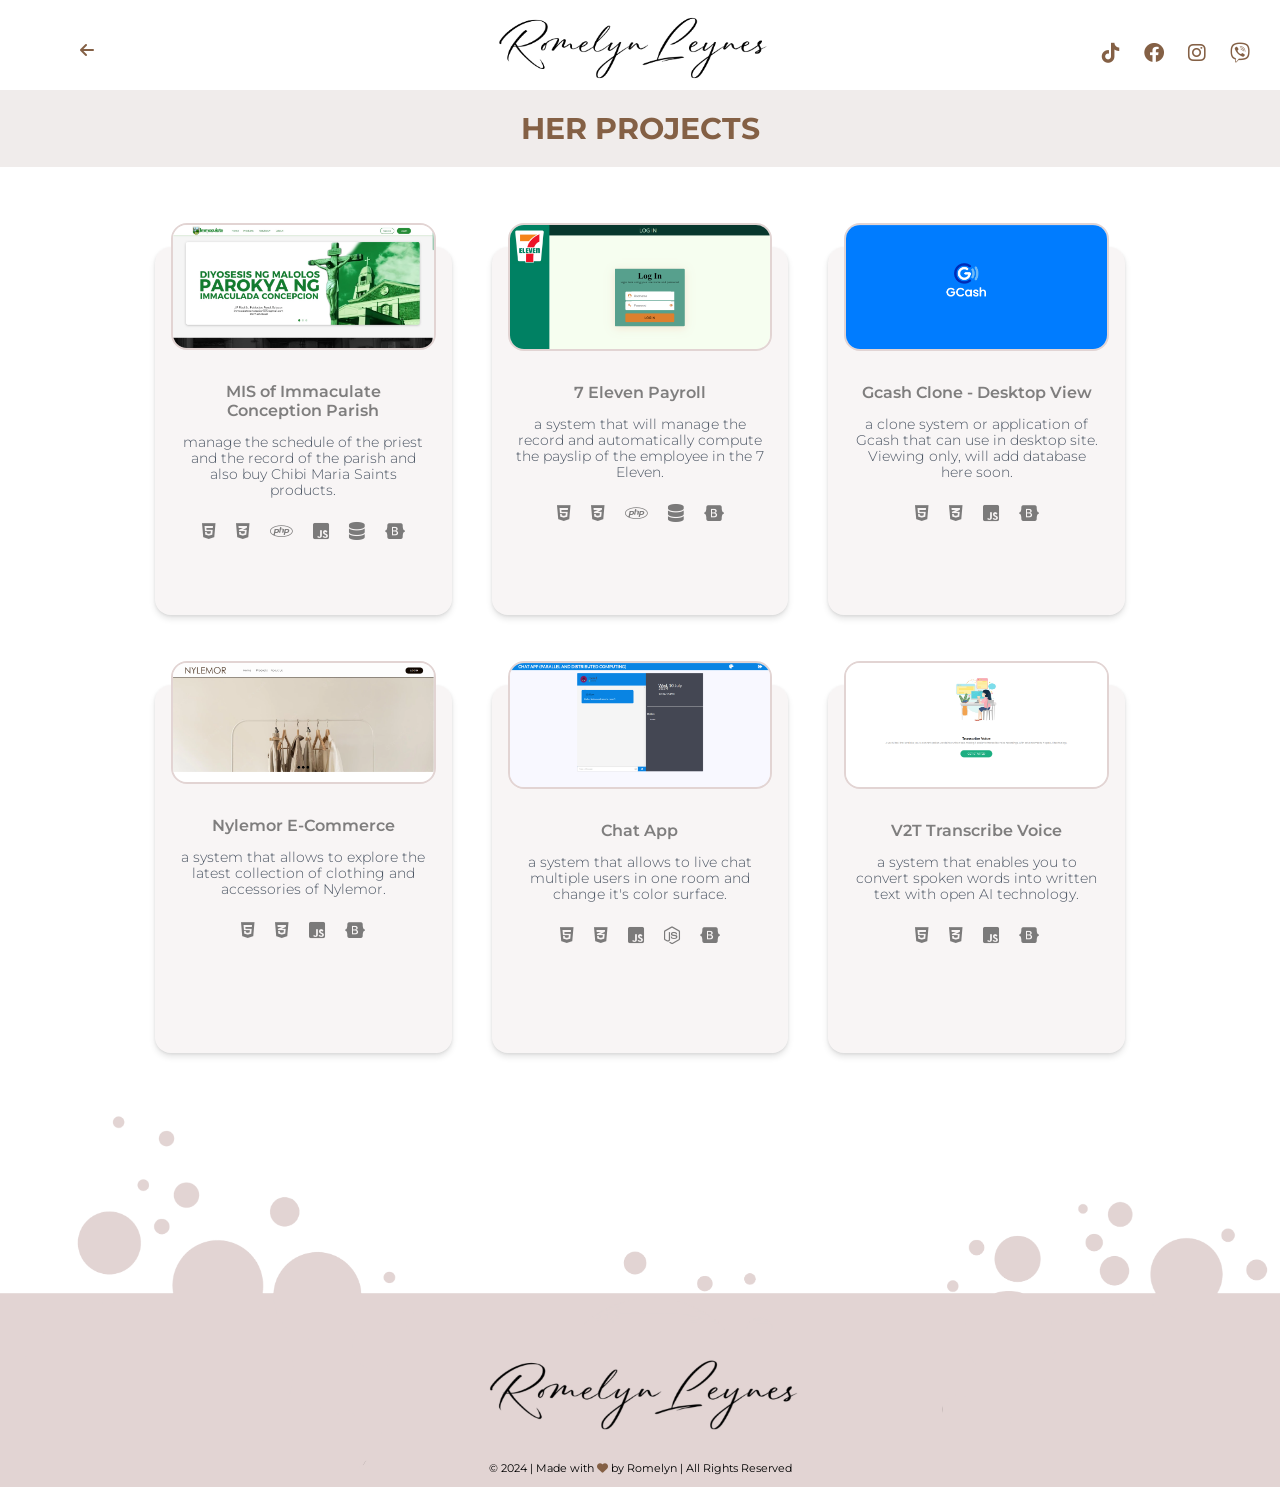
<file: project.html>
<!DOCTYPE html>
<html lang="en">

<head>
    <meta charset="UTF-8">
    <meta name="viewport" content="width=device-width, initial-scale=1.0">
    <title>Romelyn Leynes | Projects</title>
    <link rel="icon" type="image/x-icon" href="images/logo.png">
    <link rel="stylesheet" href="https://stackpath.bootstrapcdn.com/font-awesome/4.7.0/css/font-awesome.min.css">
    <link rel="stylesheet" href="https://cdnjs.cloudflare.com/ajax/libs/font-awesome/6.0.0-beta3/css/all.min.css">
    <link rel="stylesheet" href="style/project.css">
</head>

<body>
    <div class="name">
        <div class="search">
            <a href="index.php" class="hire">
                <i class="fa fa-arrow-left back-icon"></i>
            </a>
        </div>
        <div class="name_logo">
            <img src="images/name.png" class="logo">
        </div>
        <div class="contact">
            <div class="contact_content">
                <div>
                    <ul class="parent-list">
                        <li class="list"><a href="https://www.tiktok.com/@lenlenfinds?_t=8n0Ie67DzSE&_r=1"><i
                                    class="fa-brands fa-tiktok"></i></a></li>
                        <li class="list"><a href="https://www.facebook.com/len.santos.58173"><i
                                    class="fa-brands fa-facebook"></i></a></li>
                        <li class="list"><a
                                href="https://www.instagram.com/lenlenfinds?igsh=MXJ4NmRiazhqMHl2Mw%3D%3D&utm_source=qr"><i
                                    class="fa-brands fa-instagram"></i></a></li>
                        <li class="list"><a href="viber://add?number=639751135769"><i
                                    class="fa-brands fa-viber"></i></a></li>
                    </ul>
                </div>
            </div>
        </div>
    </div>
    <div class="title">
        <h2>Her Projects</h2>
    </div>
    <div class="projects">

        <div class="card">
            <div class="card-header">
                <img class="header-image" src="images/icp/img (1).jfif" alt="picture"
                    style="display: block; width: 100%;">
            </div>
            <div class="card-body">
                <h5 class="card-title">MIS of Immaculate Conception Parish</h5>
                <p class="card-text">manage the schedule of the priest and the record of the
                    parish and also buy Chibi Maria Saints
                    products.
                </p>
                <div class="lang">
                    <i class="fab fa-html5"></i>
                    <i class="fab fa-css3-alt"></i>
                    <i class="fab fa-php"></i>
                    <i class="fab fa-js-square"></i>
                    <i class="fas fa-database"></i>
                    <i class="fab fa-bootstrap bootstrap"></i>
                </div>
            </div>

            <!-- <div class="card-footer">
                <button class="card-button">Read More</button>
            </div> -->
        </div>

        <div class="card">
            <div class="card-header">
                <img class="header-image2" src="images/711/img (1).png" alt="picture"
                    style="display: block; width: 100%;">
            </div>
            <div class="card-body">
                <h5 class="card-title">7 Eleven Payroll</h5>
                <p class="card-text">a system that will manage the record and automatically compute the payslip
                    of the employee in the 7 Eleven.</p>
                <div class="lang">
                    <i class="fab fa-html5"></i>
                    <i class="fab fa-css3-alt"></i>
                    <i class="fab fa-php"></i>
                    <i class="fas fa-database"></i>
                    <i class="fab fa-bootstrap bootstrap"></i>
                </div>
            </div>

            <!-- <div class="card-footer">
                <button class="card-button">Read More</button>
            </div> -->
        </div>

        <div class="card">
            <div class="card-header">
                <img class="header-image3" src="images/gcash/Screenshot_1.png" alt="picture"
                    style="display: block; width: 100%;">
            </div>
            <div class="card-body">
                <h5 class="card-title">Gcash Clone - Desktop View</h5>
                <p class="card-text">a clone system or application of Gcash that can use in desktop site. Viewing
                    only, will add database here soon.</p>
                <div class="lang">
                    <i class="fab fa-html5"></i>
                    <i class="fab fa-css3-alt"></i>
                    <i class="fab fa-js-square"></i>
                    <i class="fab fa-bootstrap bootstrap"></i>
                </div>
            </div>

            <!-- <div class="card-footer">
                <button class="card-button">Read More</button>
            </div> -->
        </div>

        <div class="card">
            <div class="card-header">
                <img class="header-image4" src="images/fc/Screenshot_1.png" alt="picture"
                    style="display: block; width: 100%;">
            </div>
            <div class="card-body">
                <h5 class="card-title">Nylemor E-Commerce</h5>
                <p class="card-text">a system that allows to explore the latest collection of clothing and
                    accessories of Nylemor.</p>
                <div class="lang">
                    <i class="fab fa-html5"></i>
                    <i class="fab fa-css3-alt"></i>
                    <i class="fab fa-js-square"></i>
                    <i class="fab fa-bootstrap bootstrap"></i>
                </div>
            </div>

            <!-- <div class="card-footer">
                <button class="card-button">Read More</button>
            </div> -->
        </div>

        <div class="card">
            <div class="card-header">
                <img class="header-image5" src="images/chat/Screenshot_1.png" alt="picture"
                    style="display: block; width: 100%;">
            </div>
            <div class="card-body">
                <h5 class="card-title">Chat App</h5>
                <p class="card-text">a system that allows to live chat multiple users in one room and change it's color
                    surface.</p>
                <div class="lang">
                    <i class="fab fa-html5"></i>
                    <i class="fab fa-css3-alt"></i>
                    <i class="fab fa-js-square"></i>
                    <i class="fab fa-node-js"></i>
                    <i class="fab fa-bootstrap bootstrap"></i>
                </div>
            </div>
            <!-- <div class="card-footer">
                <button class="card-button">Read More</button>
            </div> -->
        </div>

        <div class="card">
            <div class="card-header">
                <img class="header-image6" src="images/v2t/Screenshot_1.png" alt="picture"
                    style="display: block; width: 100%;">
            </div>
            <div class="card-body">
                <h5 class="card-title">V2T Transcribe Voice</h5>
                <p class="card-text">a system that enables you to convert spoken words into written text with open AI
                    technology.</p>
                <div class="lang">
                    <i class="fab fa-html5"></i>
                    <i class="fab fa-css3-alt"></i>
                    <i class="fab fa-js-square"></i>
                    <i class="fab fa-bootstrap bootstrap"></i>
                </div>
            </div>
            <!-- <div class="card-footer">
                <button class="card-button">Read More</button>
            </div> -->
        </div>

    </div>
</body>
<footer>
    <img src="images/footer.png" class="footer">
    <p class="footer_text">&copy; 2024 | Made with <i class="fa-solid fa-heart" style="color: #846045;"></i> by Romelyn
        |
        All Rights Reserved </p>
    <!-- <div class="contact_content">
        <div>
            <ul class="parent-list-footer">
                <li class="list-footer"><a href="https://www.tiktok.com/@lenlenfinds?_t=8n0Ie67DzSE&_r=1"><i
                            class="fa-brands fa-tiktok"></i></a></li>
                <li class="list-footer"><a href="https://www.facebook.com/len.santos.58173"><i
                            class="fa-brands fa-facebook"></i></a></li>
                <li class="list-footer"><a
                        href="https://www.instagram.com/lenlenfinds?igsh=MXJ4NmRiazhqMHl2Mw%3D%3D&utm_source=qr"><i
                            class="fa-brands fa-instagram"></i></a></li>
                <li class="list-footer"><a href="viber://add?number=639751135769"><i class="fa-brands fa-viber"></i></a>
                </li>
            </ul>
        </div>
    </div> -->
</footer>
<script>
document.addEventListener("DOMContentLoaded", function() {
    const headerImage = document.querySelector(".header-image");
    const totalImages = 66;
    let currentIndex = 1;

    function switchImage() {
        headerImage.src = `images/icp/img (${currentIndex}).jfif`;
        currentIndex++;
        if (currentIndex > totalImages) {
            currentIndex = 1;
        }
    }

    setInterval(switchImage, 3000); // Switch image every 3 seconds

    const headerImage2 = document.querySelector(".header-image2");
    const totalImages2 = 14;
    let currentIndex2 = 1;

    function switchImage2() {
        headerImage2.src = `images/711/img (${currentIndex2}).png`;
        currentIndex2++;
        if (currentIndex2 > totalImages2) {
            currentIndex2 = 1;
        }
    }

    setInterval(switchImage2, 3000); // Switch image every 3 seconds

    const headerImage3 = document.querySelector(".header-image3");
    const totalImages3 = 13;
    let currentIndex3 = 1;

    function switchImage3() {
        headerImage3.src = `images/gcash/Screenshot_${currentIndex3}.png`;
        currentIndex3++;
        if (currentIndex3 > totalImages3) {
            currentIndex3 = 1;
        }
    }

    setInterval(switchImage3, 3000); // Switch image every 3 seconds

    const headerImage4 = document.querySelector(".header-image4");
    const totalImages4 = 7;
    let currentIndex4 = 1;

    function switchImage4() {
        headerImage4.src = `images/fc/Screenshot_${currentIndex4}.png`;
        currentIndex4++;
        if (currentIndex4 > totalImages4) {
            currentIndex4 = 1;
        }
    }

    setInterval(switchImage4, 3000); // Switch image every 3 seconds

    const headerImage5 = document.querySelector(".header-image5");
    const totalImages5 = 7;
    let currentIndex5 = 1;

    function switchImage5() {
        headerImage5.src = `images/chat/Screenshot_${currentIndex5}.png`;
        currentIndex5++;
        if (currentIndex5 > totalImages5) {
            currentIndex5 = 1;
        }
    }

    setInterval(switchImage5, 3000); // Switch image every 3 seconds

    const headerImage6 = document.querySelector(".header-image6");
    const totalImages6 = 7;
    let currentIndex6 = 1;

    function switchImage6() {
        headerImage6.src = `images/v2t/Screenshot_${currentIndex6}.png`;
        currentIndex6++;
        if (currentIndex6 > totalImages6) {
            currentIndex6 = 1;
        }
    }

    setInterval(switchImage6, 3000); // Switch image every 3 seconds
});
</script>

</html>
</file>
<file: style/project.css>
@import url(https://fonts.googleapis.com/css?family=Open+Sans|Montserrat);

html {
    scroll-behavior: smooth;
}

body {
    margin: 0;
    padding: 0;
    font-family: 'Montserrat', sans-serif;
    background: #fff;
}

body::-webkit-scrollbar {
    width: 13px;
}

body::-webkit-scrollbar-track {
    background: transparent;
}

body::-webkit-scrollbar-thumb {
    background: #f0eceb;
    border-radius: 20px;
}

body::-webkit-scrollbar-thumb:hover {
    background: #e2d4d3;
}


.search {
    margin: 70px;
}

a.hire {
    text-decoration: none;
    color: #846045;
    padding: 10px;
    font-weight: bolder;
    /* background-color: #846045; */
    border-radius: 20px;
}

.name {
    width: 100%;
    height: 100px;
    display: flex;
    justify-content: space-between;
    align-content: center;
    flex-direction: row;
    flex-wrap: nowrap;
    align-items: center;
}

img.logo {
    width: 280px;
    height: auto;
}

.contact {
    margin: 5px 10px;
}

.contact_content {
    display: flex;
    flex-direction: column;
    align-content: center;
    justify-content: center;
    align-items: center;
}

.parent-list {
    list-style: none;
    text-align: center;
    padding: 0;
}

.list {
    padding-top: 5px;
    display: inline-block;
    margin-right: 20px;
    font-size: 20px;
}

.list a {
    color: #846045;
    transition: color 0.3s;
}

.projects {
    width: 80%;
    display: flex;
    flex-direction: row;
    gap: 40px;
    flex-wrap: wrap;
    justify-content: center;
    margin-top: 80px;
    margin-left: auto;
    margin-right: auto;
    margin-bottom: 0px;
}

.card {
    font-family: 'Montserrat', sans-serif;
    position: relative;
    display: flex;
    flex-direction: column;
    width: 29%;
    min-height: 23rem;
    border-radius: 1rem;
    background: #e2d4d33b;
    color: #4b5563;
    box-shadow: 0 4px 6px rgba(0, 0, 0, 0.1), 0 1px 3px rgba(0, 0, 0, 0.08);
    margin-bottom: 30px;
}

.card-header {
    font-family: 'Montserrat', sans-serif;
    position: relative;
    margin: 1rem;
    margin-top: -1.5rem;
    height: auto;
    overflow: hidden;
    border: 2px solid #e2d4d3;
    border-radius: 1rem;
    background: #f0eceb;
    color: white;
    box-shadow: 0 4px 6px #f0eceb #846045;
}

.card-body {
    font-family: 'Montserrat', sans-serif;
    padding: 1rem 1.5rem;
    text-align: center;
}

.card-title {
    font-family: 'Montserrat', sans-serif;
    margin: 0px;
    font-size: 16px;
    font-weight: 600;
    color: #3a3a3aa3;
}

.card-text {
    font-family: 'Montserrat', sans-serif;
    font-size: 14px;
    font-weight: 300;
    line-height: 1rem;
    color: inherit;
}

.card-footer {
    padding: 1.5rem;
    padding-top: 0;
    margin: auto;
}

.card-button {
    font-family: 'Montserrat', sans-serif;
    display: inline-block;
    cursor: pointer;
    border: none;
    border-radius: 0.5rem;
    letter-spacing: 1px;
    background-color: #846045;
    padding: 0.75rem 1.5rem;
    text-align: center;
    vertical-align: middle;
    font-size: 0.75rem;
    font-weight: 700;
    text-transform: uppercase;
    color: white;
    box-shadow: 0 4px 6px #f0eceb;
    transition: all 0.2s;
}

.card-button:hover {
    box-shadow: 0 8px 12px #f0eceb;
}

.card-button:focus {
    opacity: 0.85;
    box-shadow: none;
}

.card-button:active {
    opacity: 0.85;
    box-shadow: none;
}

.card-button:disabled {
    pointer-events: none;
    opacity: 0.5;
    box-shadow: none;
}

.lang {
    display: flex;
    flex-direction: row;
    flex-wrap: nowrap;
    justify-content: center;
    align-content: center;
    align-items: center;
    margin: 10px 20%;
    font-size: 18px;
    color: #3a3a3aa8;
}

.lang i.fab,
.lang i.fas {
    margin: 0;
    padding: 10px;
}

.title {
    font-family: 'Montserrat', sans-serif;
    text-align: center;
    width: 100%;
    margin: 10px auto;
}

.title h2 {
    color: #846045;
    font-size: 30px;
    text-transform: uppercase;
    background-color: #f0eceb;
    padding: 20px;
    margin-top: -20px;
}

.title p {
    color: #000;
}

img.footer {
    width: 100%;
    margin-top: -40px;
}

p.footer_text {
    text-align: center;
    margin-top: -30px;
    font-size: 11px;
}

.parent-list-footer {
    list-style: none;
    text-align: center;
    padding: 0;
    margin-top: -60px;
}

.list-footer {
    padding-top: 5px;
    display: inline-block;
    margin-right: 20px;
    font-size: 20px;
}

.list-footer a {
    color: #846045;
    transition: color 0.3s;
}

@media screen and (max-width: 1040px) {
    .name {
        height: auto;
        display: flex;
        justify-content: space-between;
        flex-direction: row;
        align-items: center;
    }

    .contact {
        margin: -25px 10px 5px 10px;
    }

    img.logo {
        width: 180px;
    }

    .search {
        margin: 10px;
    }

    .title h2 {
        font-size: 20px;
        padding: 10px;
    }

    .list {
        padding-top: 15px;
        margin-right: 5px;
        font-size: 10px;
    }

    p.footer_text {
        text-align: center;
        margin-top: -22px;
        font-size: 8px;
    }

    .parent-list-footer {
        margin-left: 20px;
        margin-top: -65px;
    }

    .list-footer {
        /* margin-left: 20px; */
        font-size: 10px;
        margin-bottom: 10px;
    }

    .projects {
        width: 90%;
        margin-top: 50px;
    }

    .project {
        margin-top: 50px;
        margin-bottom: 40px;
    }

    .card {
        width: 30%;
        min-height: 0rem;
        margin: 0px;
    }
}

@media screen and (max-width: 500px) {
    .name {
        height: auto;
        display: flex;
        justify-content: space-between;
        flex-direction: row;
        align-items: center;
    }

    .contact {
        margin: -25px 10px 5px 10px;
    }

    img.logo {
        width: 180px;
    }

    .search {
        margin: 10px;
    }

    .title h2 {
        font-size: 20px;
        padding: 10px;
    }

    .list {
        padding-top: 15px;
        margin-right: 5px;
        font-size: 10px;
    }

    p.footer_text {
        text-align: center;
        margin-top: -22px;
        font-size: 8px;
    }

    .parent-list-footer {
        margin-left: 20px;
        margin-top: -65px;
    }

    .list-footer {
        /* margin-left: 20px; */
        font-size: 10px;
        margin-bottom: 10px;
    }

    .projects {
        width: 90%;
        margin-top: 50px;
    }

    .project {
        margin-top: 50px;
        margin-bottom: 40px;
    }

    .card {
        width: 90%;
        min-height: 0rem;
        margin: 10px 30px;
    }
}
</file>
